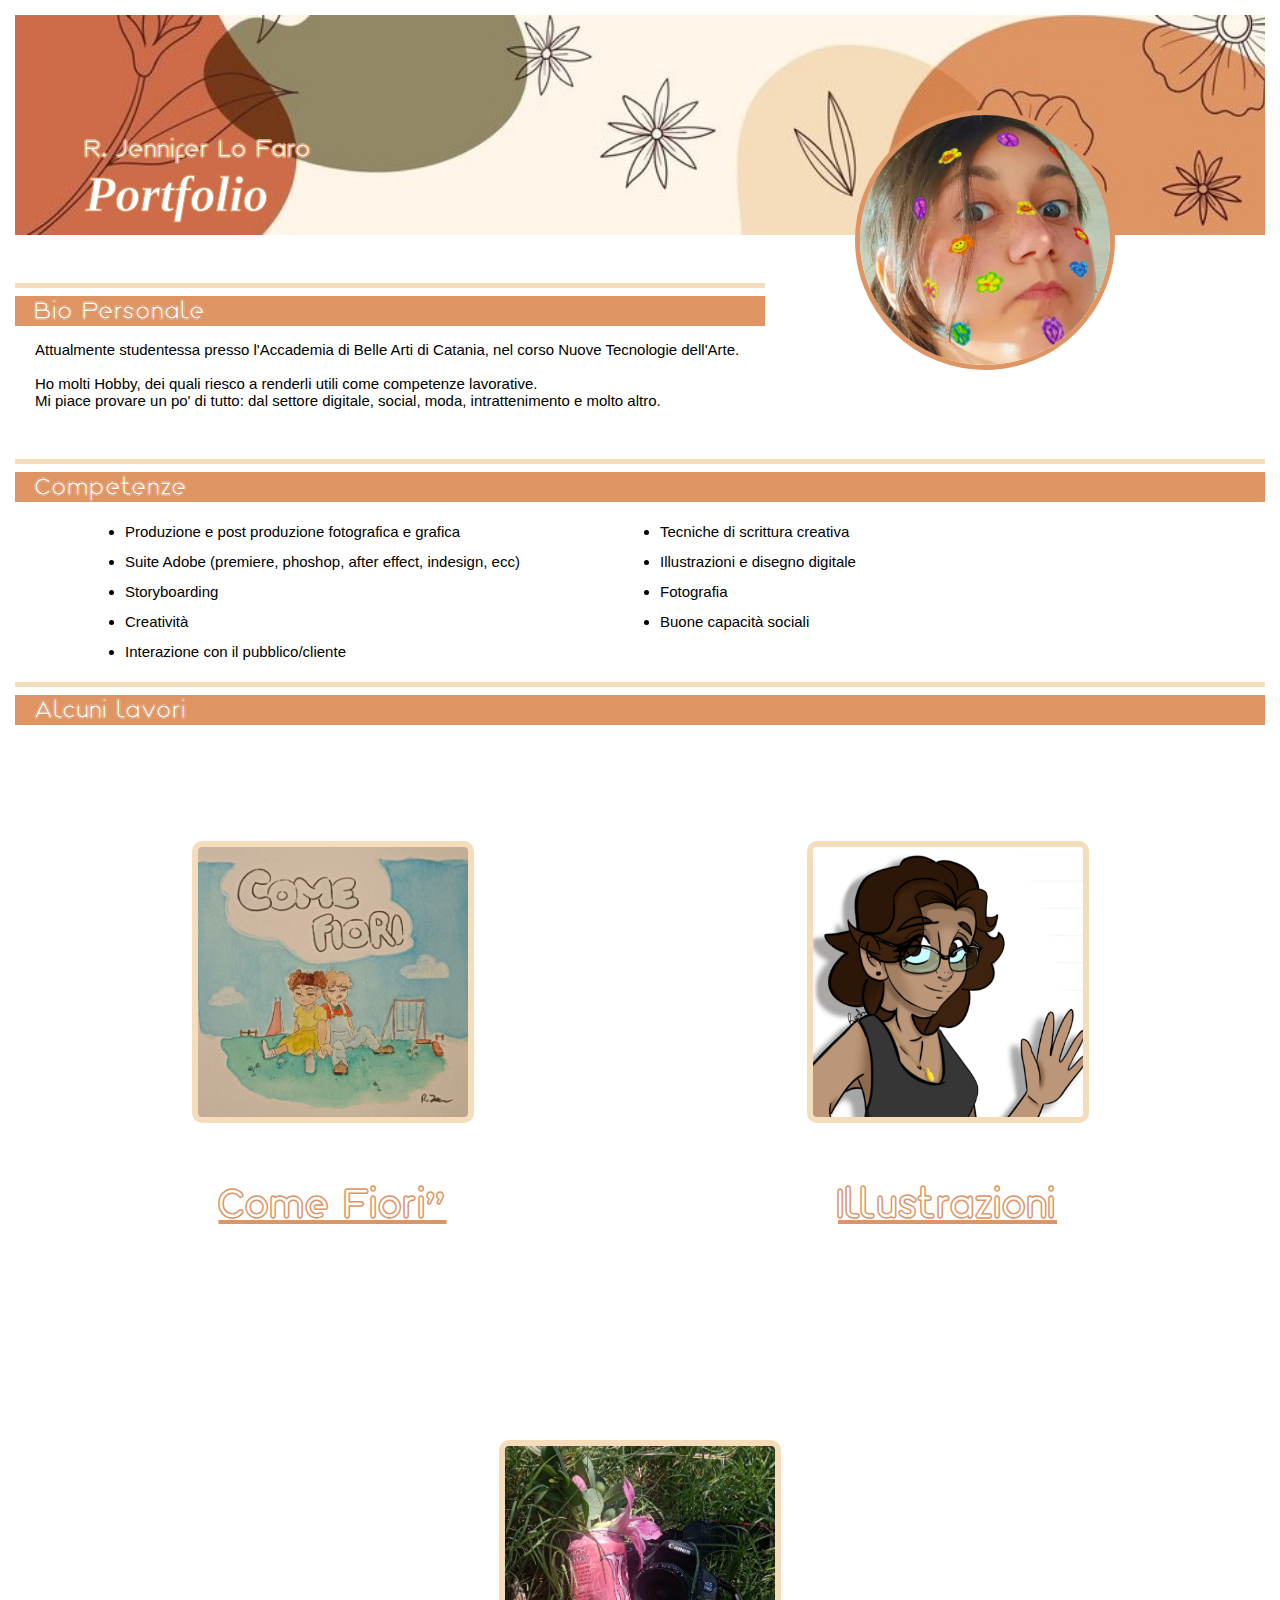
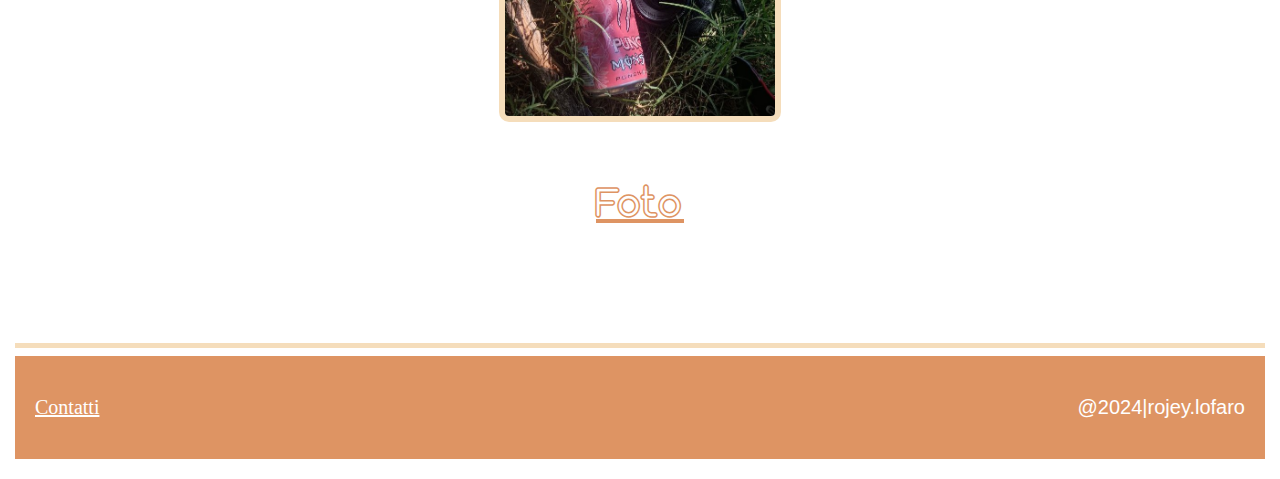
<file: index.html>
<!DOCTYPE html>
<html lang="it">

    <head>
        <meta charset="utf-8">
        <meta name="viewpoint" content="width=device-width, initial-scale=1.0">
        <title>Portfolio - R. Jennifer Lo Faro</title>
        <link rel="stylesheet" type="text/css" href="style.css">
    </head>

    <body>
        <header>
            <h3 id="titolo-header">R. Jennifer Lo Faro</h3>
            <div class="contenitore-profilo">
                <img class="img-profilo" src="img_home/icon2.jpg">
            </div>
        </header>

        <main>
            <h1>Portfolio</h1>
            <div class="contenitore-bio">
                    <hr>
                    <h3 class="titolo-categoria">Bio Personale</h3>
            </div>
            
            <p class="p-bio">Attualmente studentessa presso l'Accademia di Belle Arti di Catania, nel corso Nuove Tecnologie dell'Arte.
            <br><br> Ho molti Hobby, dei quali riesco a renderli utili come competenze lavorative. <br>
            Mi piace provare un po' di tutto: dal settore digitale, social, moda, intrattenimento e molto altro.</p>

            <hr>

            <h3 class="titolo-categoria">Competenze</h3>
            <div class="contenitore-elenco">
                <ul class="lista-epuntato">
                    <li>Produzione e post produzione fotografica e grafica</li>
                    <li>Tecniche di scrittura creativa</li>
                    <li>Suite Adobe (premiere, phoshop, after effect, indesign, ecc)</li>
                    <li>Illustrazioni e disegno digitale</li>
                    <li>Storyboarding</li>
                    <li>Fotografia</li>
                    <li>Creatività</li>
                    <li>Buone capacità sociali</li>
                    <li>Interazione con il pubblico/cliente</li>
                </ul>
            </div>

            <hr>
            <h3 class="titolo-categoria">Alcuni lavori</h3>
            
            <div class="contenitore-categorie">
                <div class="contenitore-img">
                    <img class="img-categoria" src="img_home/Comefiori.jpg" alt="Soggetto_ComeFiori">
                    <a href="p1_comefiori.html"><h3>Come Fiori"</h3></a>
                </div>

                <div class="contenitore-img">
                    <img class="img-categoria" src="img_home/Illustrazione(1).PNG" alt="Disegno_digitale">
                    <a href="p2_DD.html"><h3>Illustrazioni</h3></a>
                </div>

                <div class="contenitore-img">
                    <img class="img-categoria" src="img_home/FotografiaIcona.jpg" alt="Fotografia">
                    <a href="p3_Foto.html"><h3>Foto</h3></a>
                </div>
            </div>
            <hr>
        </main>

        <footer>
            <div class="contenitore-testo-footer">
                <a href="Contatti.html" >Contatti</a>
                <p class="testo-footer">@2024|rojey.lofaro</p>
            </div>   
        </footer>
    </body>
</html>
</file>
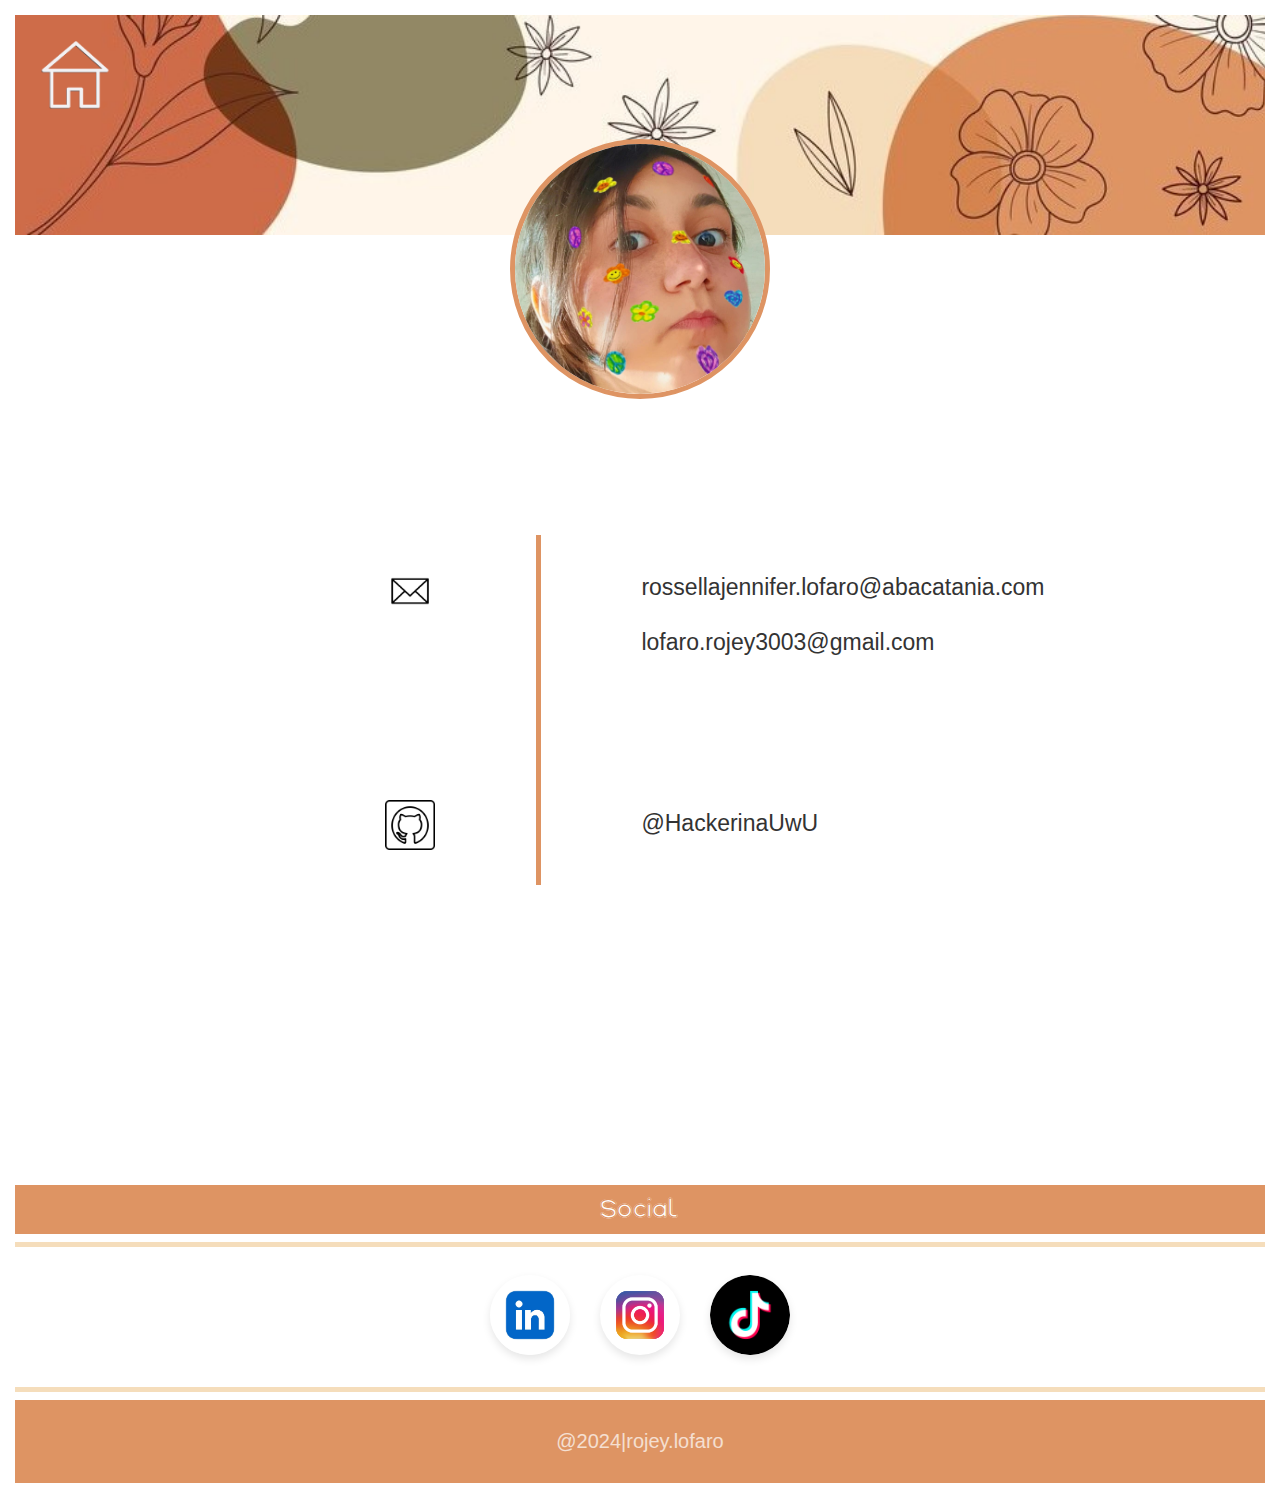
<file: Contatti.html>
<!DOCTYPE html>
<html lang="it">

    <head>
        <meta charset="utf-8">
        <meta name="viewpoint" content="width=device-width, initial-scale=1.0">
        <title>Contatti - R. Jennifer Lo Faro</title>
        <link rel="stylesheet" type="text/css" href="style.css">
    </head>

    <body>
        <header>
            <a href="index.html" class="home-icon" title="Torna_alla_Home"><img src="img_home/Homecon.png" alt="Home"></a>
    

            <div>
                <img class="img-profilo2" src="img_home/icon2.jpg">
            </div>
        </header>
            
        <div class="contacts-container">
            <div class="icons">
                <div class="icon">
                    <img src="img_home/Email icone.png" alt="Email">
                </div>
          
           <div class="icon">
              <img src="img_home/iconegitup.png" alt="GitHub">
            </div>
        </div>
                
        <div class="divider"></div>
            <div class="info">
                <p><a href="mailto:rossellajennifer.lofaro@abacatania.com">rossellajennifer.lofaro@abacatania.com</a></p>
                <br>
                <p><a href="mailto:lofaro.rojey3003@gmail.com">lofaro.rojey3003@gmail.com</a></p>

                <br><br><br><br><br><br><br><br>
                <p><a href="https://github.com/HackerinaUwU" target="_black"> @HackerinaUwU</a></p>
            </div>
        </div>

        <h3 class="titolo-categoria3">Social</h3>
        <hr>

        <div class="social-container">
            <a href="https://www.linkedin.com/in/jenna-ink-157743301/" target="_blank" class="social-icon"><img src="img_home/Linked.jpeg" alt="LinkedIn"></a>

            <a href="https://www.instagram.com/j3nnauwu.jpg?igsh=MW1wc255OXJtdHh3YQ==" target="_blank" class="social-icon"><img src="img_home/InstagramIcone.png" alt="Instagram"></a>
        
            <a href="https://www.tiktok.com/@j3nnauwu?_t=ZN-8tc0SsAXCbO&_r=1" target="_blank" class="social-icon"><img src="img_home/TiktokIcone.png" alt="TikTok"></a>  
        </div>
    
        <hr>

        <footer>
         <div id="footercontatti">
            <p class="rojey">@2024|rojey.lofaro</p>
            </div>   
        </footer>
    </body>

</html>
</file>
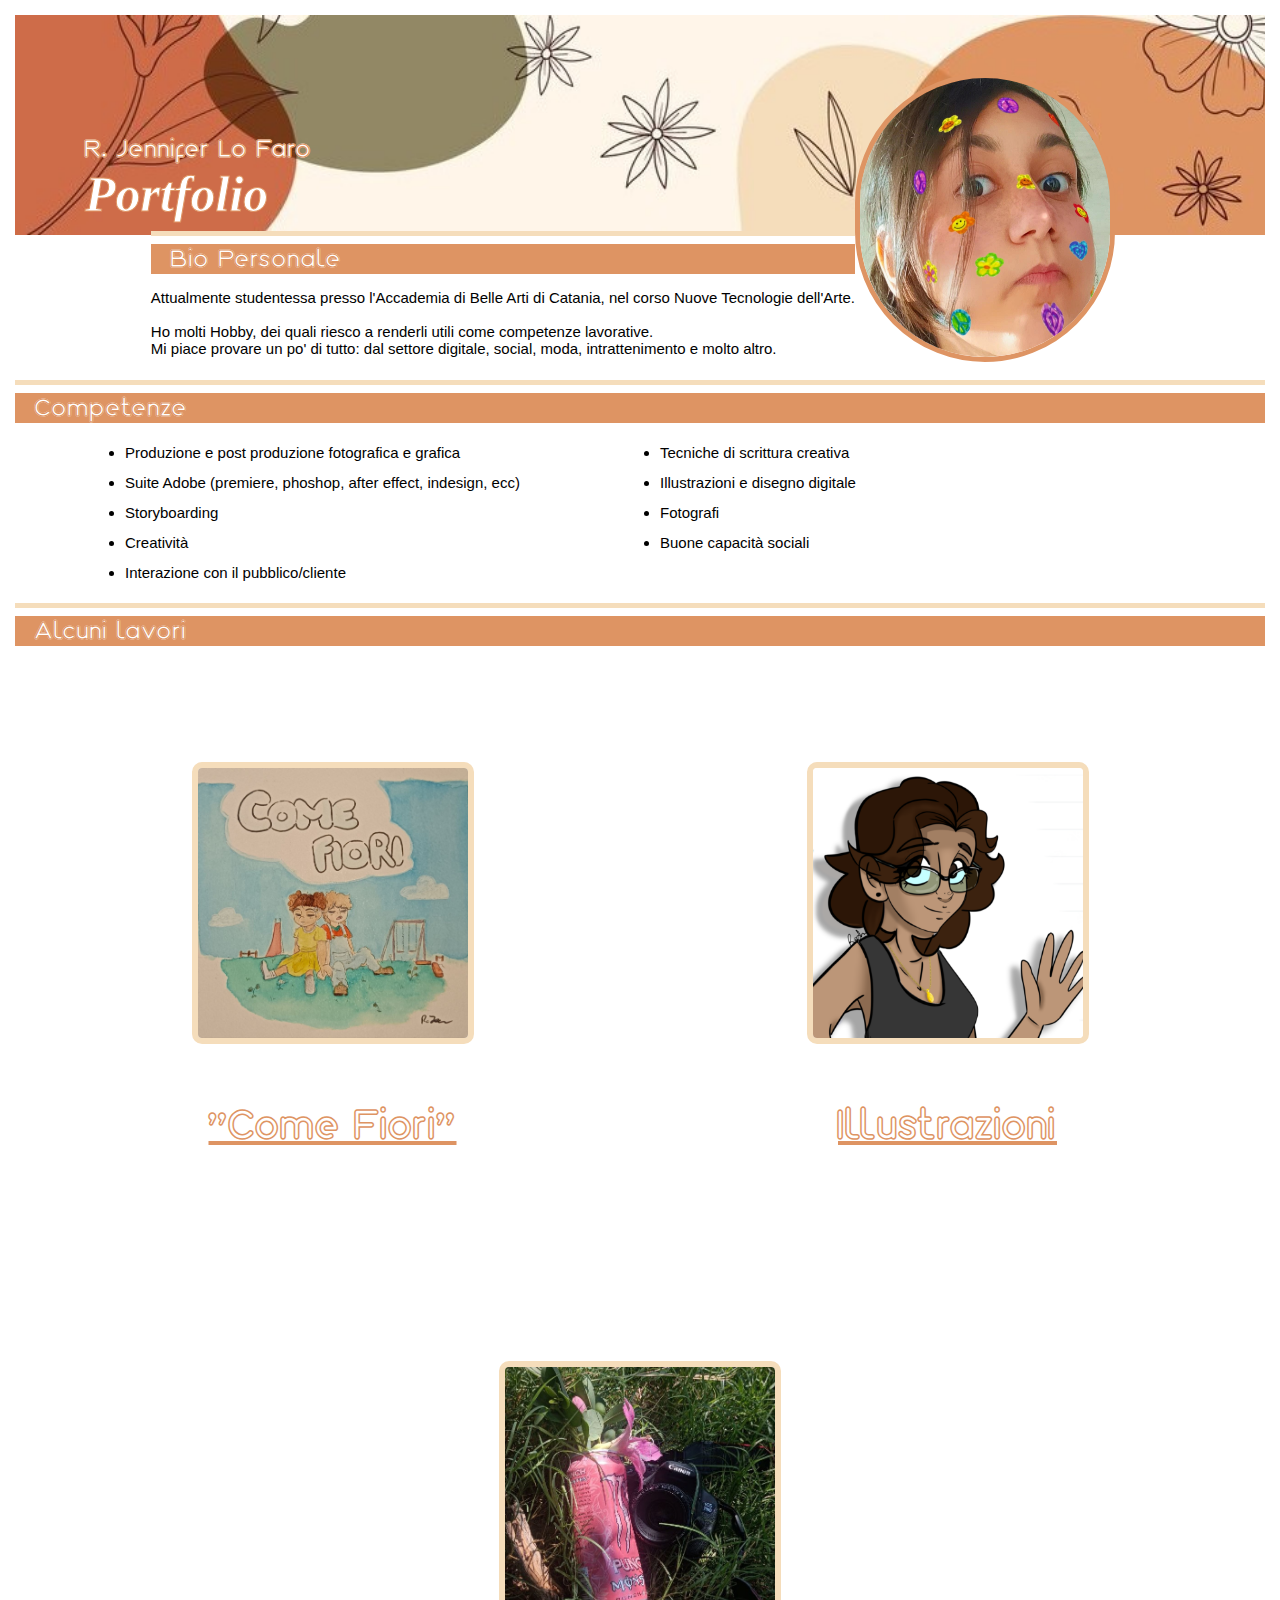
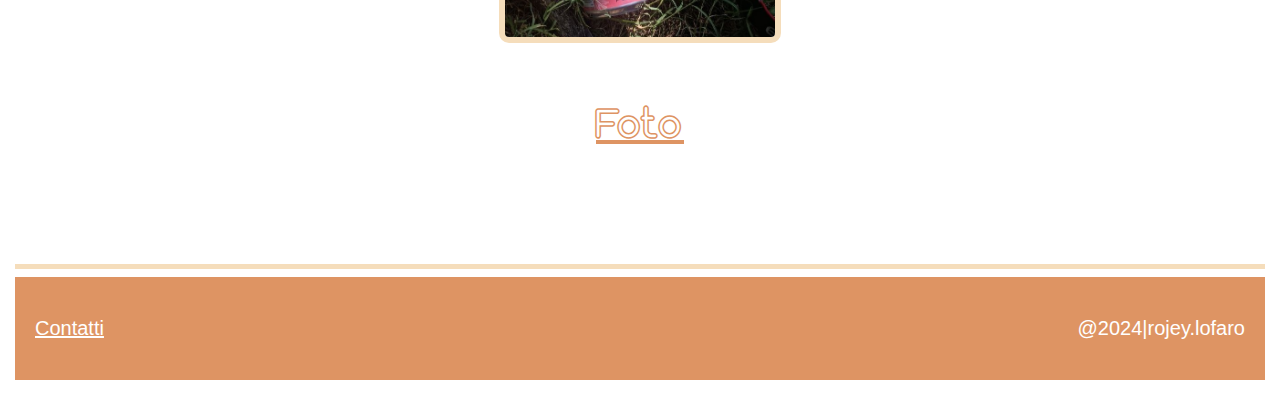
<file: Home.html>
<!DOCTYPE html>
<html lang="it">

    <head>
        <meta charset="utf-8">
        <meta name="viewpoint" content="width=device-width, initial-scale=1.0">
        <title>Portfolio - R. Jennifer Lo Faro</title>
        <link rel="stylesheet" type="text/css" href="style.css">
    </head>

    <body>
        <header>
            <h3 id="titolo-header">R. Jennifer Lo Faro</h3>
            
        </header>

        <main>
            <h1>Portfolio</h1>
            <div class="contenitore-profilo">
                <div class="contenitore-profilo-2">
                    <hr id="separatore">
                    <h3 class="titolo-categoria">Bio Personale</h3>
                    <p>Attualmente studentessa presso l'Accademia di Belle Arti di Catania, nel corso Nuove Tecnologie dell'Arte.
                    <br><br> Ho molti Hobby, dei quali riesco a renderli utili come competenze lavorative. <br>
                    Mi piace provare un po' di tutto: dal settore digitale, social, moda, intrattenimento e molto altro.</p>
                </div>

                <img class="img-profilo" src="img_home/icon2.jpg">
            </div>

            <hr>

            <h3 class="titolo-categoria">Competenze</h3>
            <div class="contenitore-elenco">
                <ul class="lista-epuntato">
                    <li>Produzione e post produzione fotografica e grafica</li>
                    <li>Tecniche di scrittura creativa</li>
                    <li>Suite Adobe (premiere, phoshop, after effect, indesign, ecc)</li>
                    <li>Illustrazioni e disegno digitale</li>
                    <li>Storyboarding</li>
                    <li>Fotografi</li>
                    <li>Creatività</li>
                    <li>Buone capacità sociali</li>
                    <li>Interazione con il pubblico/cliente</li>
                </ul>
            </div>

            <hr>
            <h3 class="titolo-categoria">Alcuni lavori</h3>
            
            <div class="contenitore-categorie">
                <div class="contenitore-img">
                    <img class="img-categoria" src="img_home/Comefiori.jpg" alt="Soggetto.ComeFiori">
                    <a href="p1_Comefiori.html"><h3>"Come Fiori"</h3></a>
                </div>

                <div class="contenitore-img">
                    <img class="img-categoria" src="img_home/Illustrazione (1).PNG" alt="Disegno.digitale">
                    <a href="p2_DD.html"><h3>Illustrazioni</h3></a>
                </div>

                <div class="contenitore-img">
                    <img class="img-categoria" src="img_home/FotografiaIcona.jpg" alt="Fotografia">
                    <a href="p3_Foto.html"><h3>Foto</h3></a>
                </div>
            </div>
            <hr>
        </main>

        <footer>
            <div class="contenitore-testo-footer">
                <a href="Contatti.html" class="testo-footer"><p>Contatti</p></a>
                <p class="testo-footer">@2024|rojey.lofaro</p>
            </div>   
        </footer>
    </body>
</html>
</file>
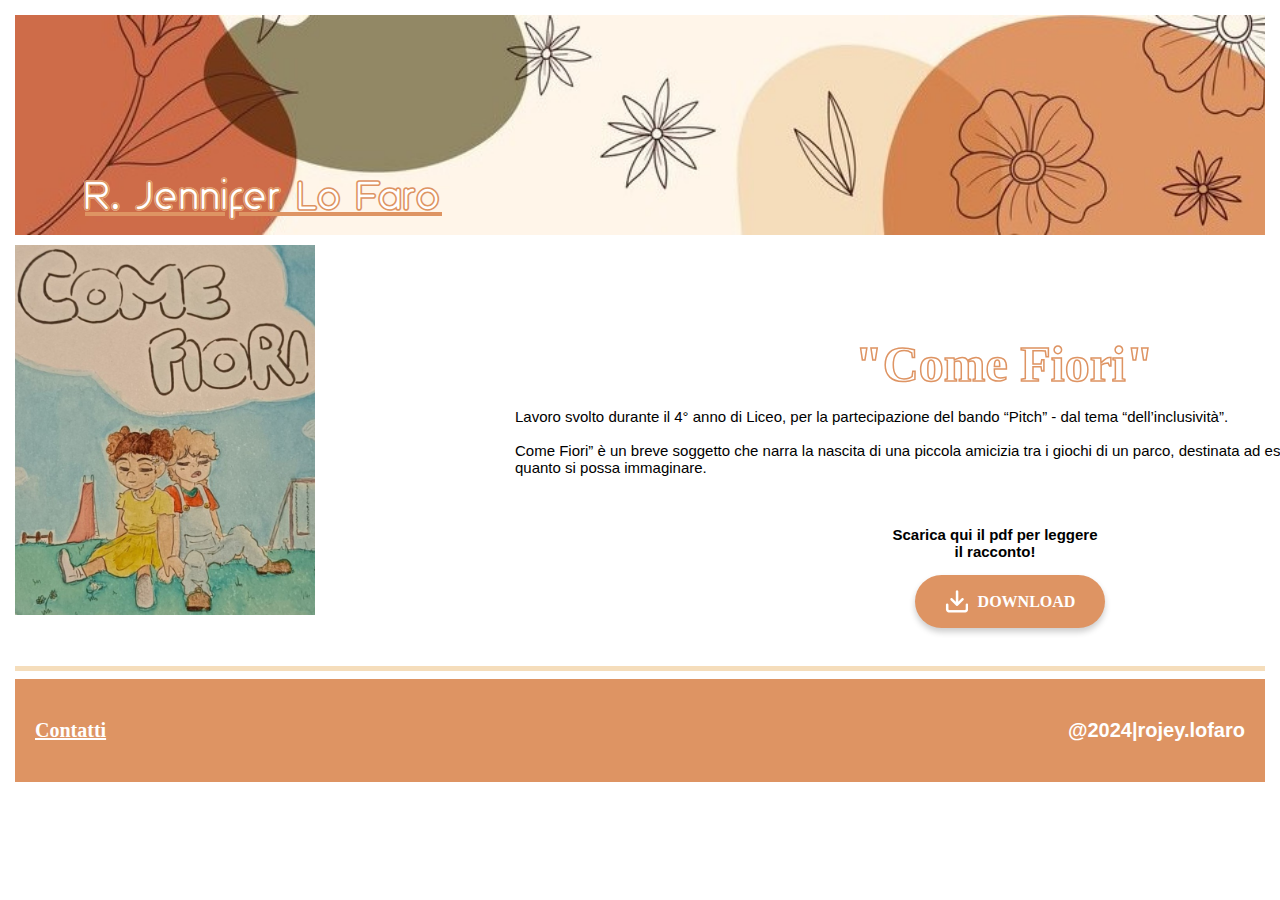
<file: p1_comefiori.html>
<!DOCTYPE html>
<html lang="it">

    <head>
        <meta charset="utf-8">
        <meta name="viewpoint" content="width=device-width, initial-scale=1.0">
        <title>"Come Fiori" - R. Jennifer Lo Faro</title>
        <link rel="stylesheet" type="text/css" href="style.css">
    </head>

    <body>
        <header>
            <a href="index.html"><h3 id="sp2">R. Jennifer Lo Faro</h3></a>
            
        </header>
        <main>
            <div class="text2">
                <div class="image">
                    <img src="img_comefiori/Comefiori.jpg" alt="Comefioribanner">
                </div>

                <div class="sp">
                    <h2 id="h2">"Come Fiori"</h2>
                    <p class="p-bio">Lavoro svolto durante il 4° anno di Liceo, per la partecipazione del bando “Pitch” - dal tema “dell’inclusività”. <br> 
                    <br> 
                    Come Fiori” è un breve soggetto che narra la nascita di una piccola amicizia tra i giochi di un parco, 
                    destinata ad essere più profonda di quanto si possa immaginare.
                    </p>
                        
                    <p class="centraledesc"><b>Scarica qui il pdf per leggere <br>il racconto!<b></p>

                    <div class="button-container">
                        <a href="pdf_download/pdf_ComeFiori.zip" class="download-button" download="pdf_ComeFiori"><img src="img_home/image1.png">DOWNLOAD</a>
                            
                    </div>
                </div>
                
            <div>
    
        </main>

        <footer>
            <hr>
            <div class="contenitore-testo-footer">
                <a href="Contatti.html" >Contatti</a>
                <p class="testo-footer">@2024|rojey.lofaro</p>
            </div>   
        </footer>
    </body>
</html>
</file>
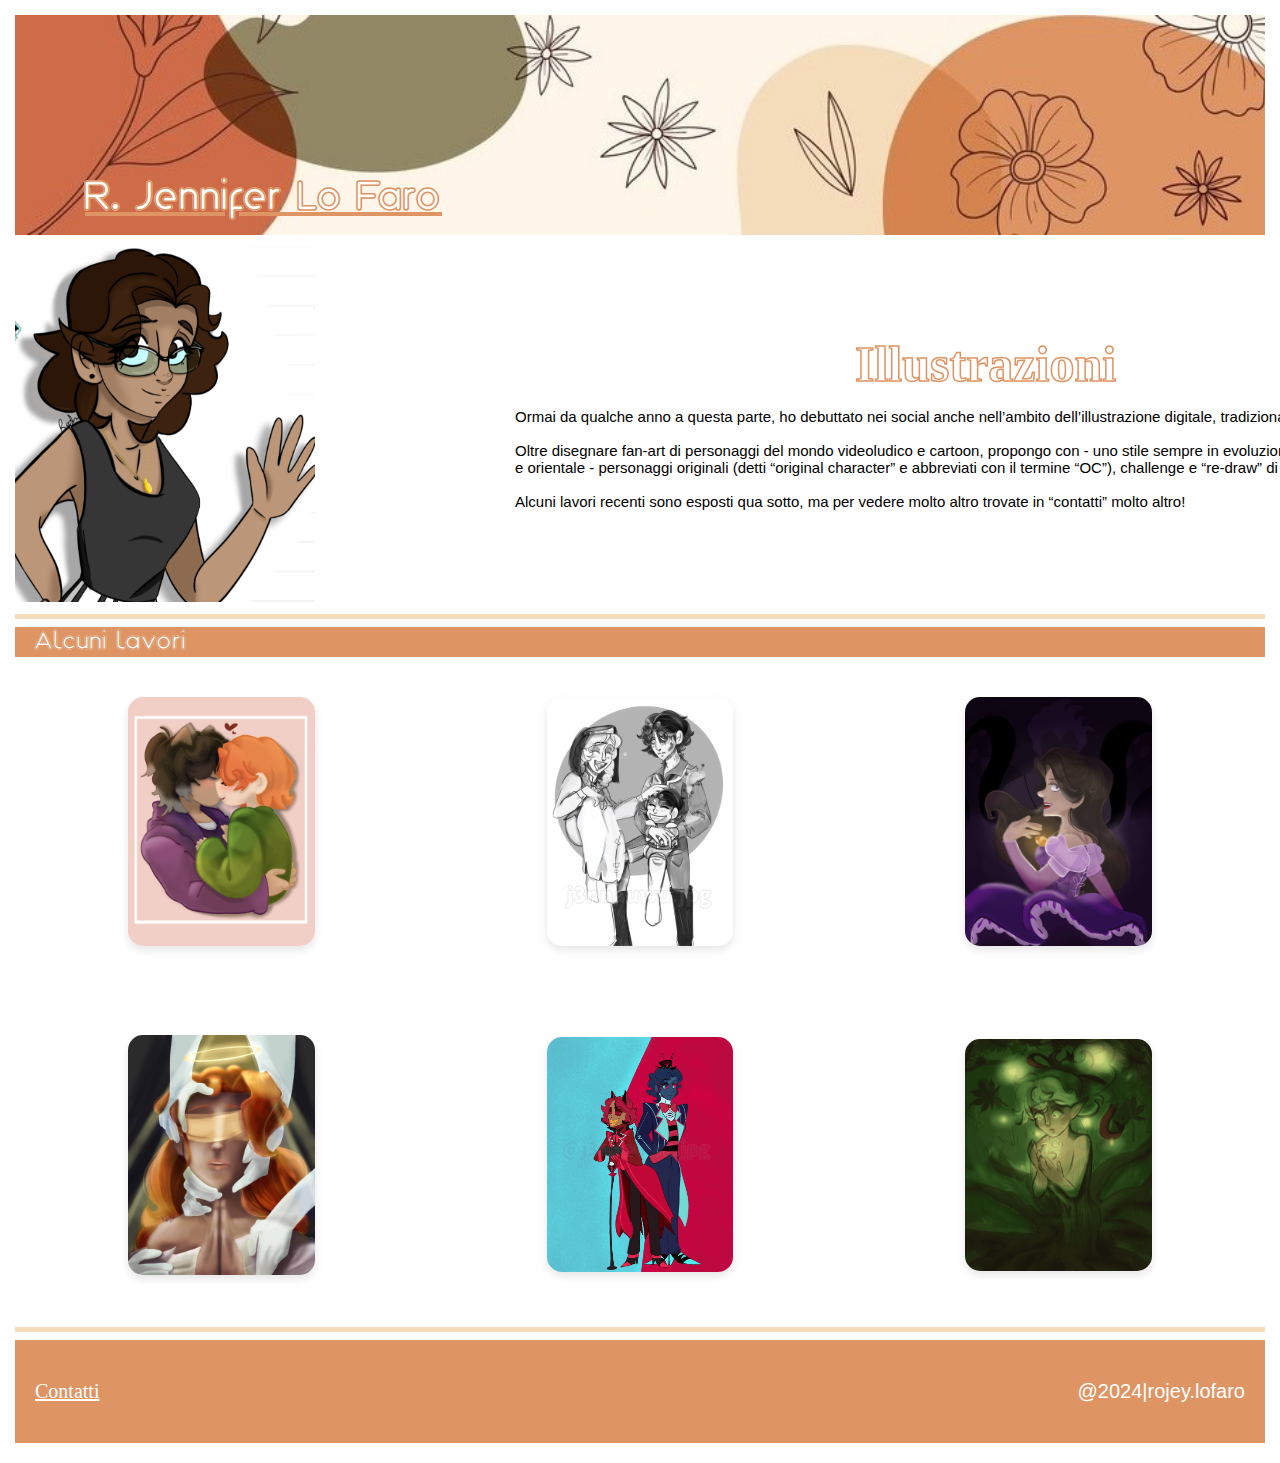
<file: p2_DD.html>
<!DOCTYPE html>
<html lang="it">

    <head>
        <meta charset="utf-8">
        <meta name="viewpoint" content="width=device-width, initial-scale=1.0">
        <title>Illustrazioni - R. Jennifer Lo Faro</title>
        <link rel="stylesheet" type="text/css" href="style.css">
    </head>

    <body>
        <header>
            <a href="index.html"><h3 id="sp2">R. Jennifer Lo Faro</h3></a>
            
        </header>
        <main>
            <div class="text2">
                <div class="image">
                    <img src="img_illustazioni/IllustrazioneAvatar.PNG" alt="Descrizione_immagine">
                </div>
                <div class="sp">
                    <h2 id="h2">Illustrazioni</h2>
                    <p class="p-bio">Ormai da qualche anno a questa parte, ho debuttato nei social anche nell’ambito dell’illustrazione digitale, tradizionale e “animatic”. <br>
                        <br>Oltre disegnare fan-art di personaggi del mondo videoludico e cartoon, propongo con - uno stile sempre in evoluzione, tra quello occidentale e orientale 
                        - personaggi originali (detti “original character” e abbreviati con il termine “OC”), challenge e “re-draw” di vecchi disegni. <br> 
                        <br>  
                        Alcuni lavori recenti sono esposti qua sotto, ma per vedere molto altro trovate in “contatti” molto altro!
                    </p>
                </div>
            </div>

            <hr>

            <h3 class="titolo-categoria">Alcuni lavori</h3>
            <section class="works">
                <div class="gallery">
                    <div class="work-item"><img src="img_illustazioni/Illustrazione(1).jpg" alt="Lavoro_1"></div>
                    <div class="work-item"><img src="img_illustazioni/Illustrazione(8).PNG" alt="Lavoro_2"></div>
                    <div class="work-item"><img src="img_illustazioni/Illustrazione(2).jpg" alt="Lavoro_3"></div>
                    <div class="work-item"><img src="img_illustazioni/Illustrazione.jpg" alt="Lavoro_4"></div>
                    <div class="work-item"><img src="img_illustazioni/Illustrazione(6).PNG" alt="Lavoro_5"></div>
                    <div class="work-item"><img src="img_illustazioni/Illustrazione(7).PNG" alt="Lavoro_6"></div>
                </div>
            </section>
            
            <hr>
        </main>

        
        <footer>
            <div class="contenitore-testo-footer">
                <a href="Contatti.html">Contatti</a>
                <p class="testo-footer">@2024|rojey.lofaro</p>
            </div>   
        </footer>
    </body>
</html>
</file>
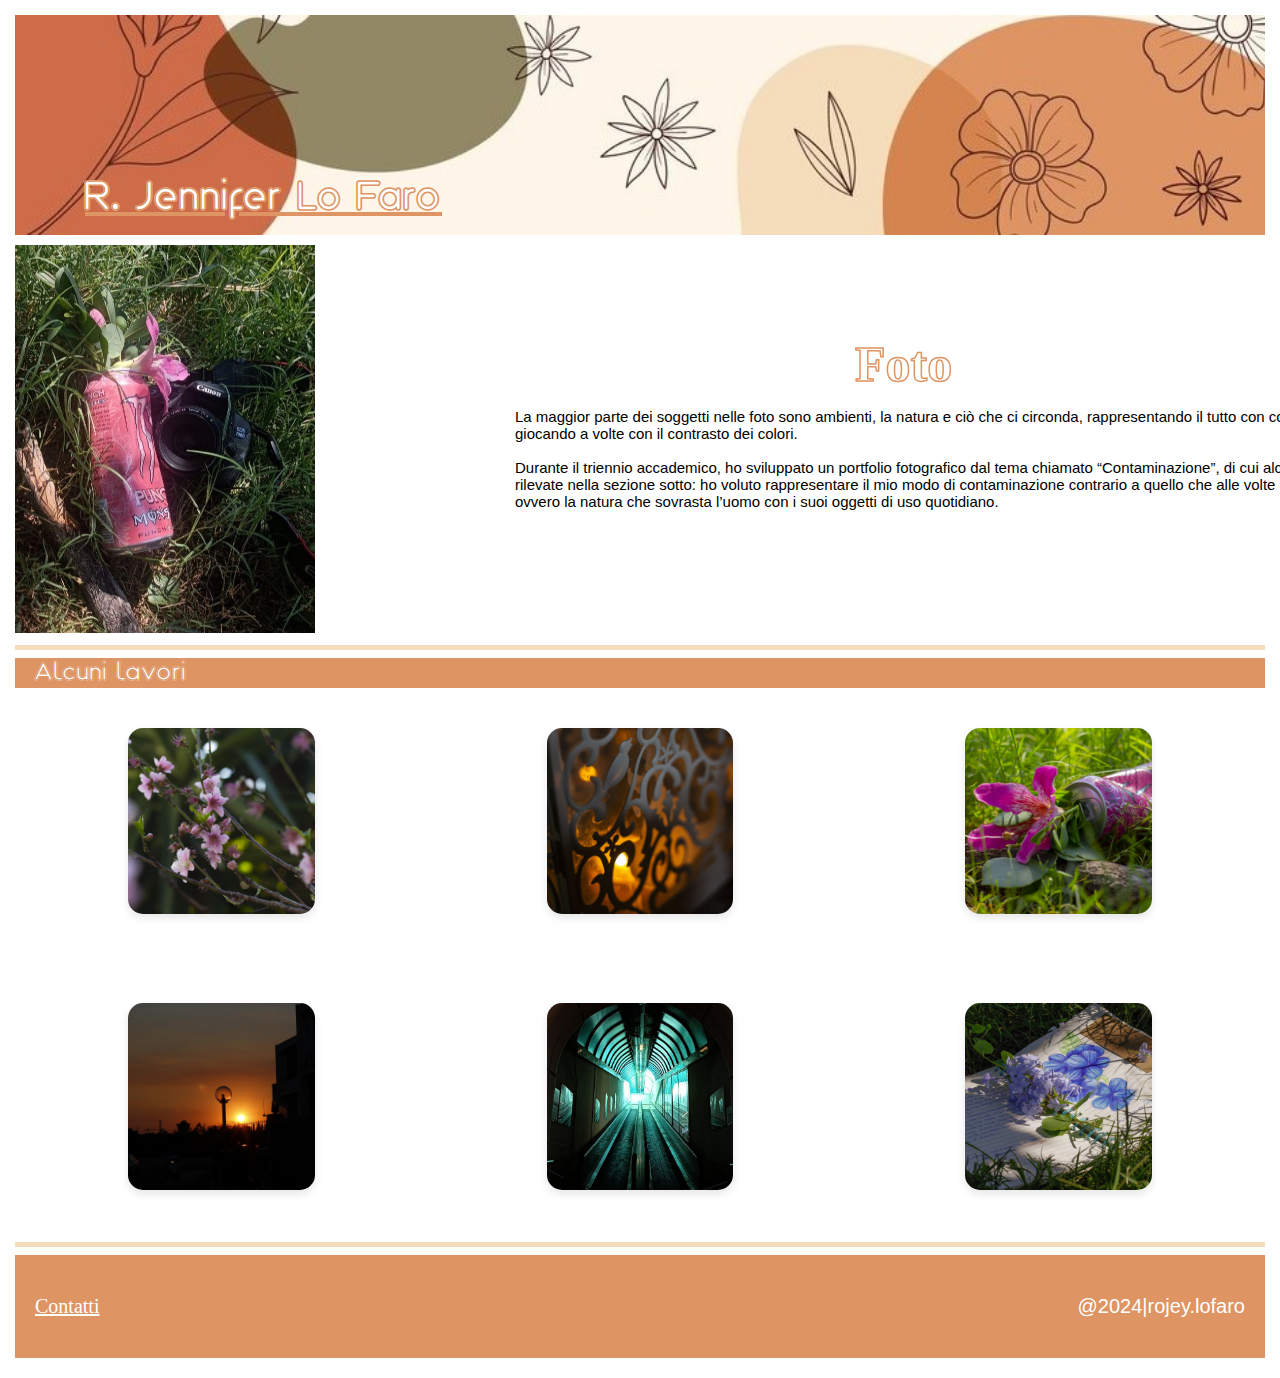
<file: p3_Foto.html>
<!DOCTYPE html>
<html lang="it">

    <head>
        <meta charset="utf-8">
        <meta name="viewpoint" content="width=device-width, initial-scale=1.0">
        <title>Foto - R. Jennifer Lo Faro</title>
        <link rel="stylesheet" type="text/css" href="style.css">
    </head>

    <body>
        <header>
            <a href="index.html"><h3 id="sp2">R. Jennifer Lo Faro</h3></a>
            
        </header>
        <main>
            <div class="text2">
                <div class="image">
                    <img src="img_foto/Fotografia.jpg" alt="Foto">
                </div>
                <div class="sp">
                    <h2 id="h2">Foto</h2>
                    <p class="p-bio">La maggior parte dei soggetti nelle foto sono ambienti, la natura e ciò che ci circonda, 
                        rappresentando il tutto con colori saturi, vividi e giocando a volte con il contrasto dei colori. <br>
                        <br>Durante il triennio accademico, ho sviluppato un portfolio fotografico dal tema chiamato “Contaminazione”, 
                        di cui alcune anteprime sono rilevate nella sezione sotto: ho voluto rappresentare il mio modo di contaminazione 
                        contrario a quello che alle volte ci viene in mente, ovvero la natura che sovrasta l’uomo con i suoi oggetti di uso quotidiano.
                    </p>
                </div>
            </div>

            <hr>

            <h3 class="titolo-categoria">Alcuni lavori</h3>
            <section class="works">
                <div class="gallery">
                    <div class="work-item"><img src="img_foto/Fotorapportate/Dettaglio1.jpg" alt="Lavoro-1"></div>
                    <div class="work-item"><img src="img_foto/Fotorapportate/Dettaglio2.JPG" alt="Lavoro-2"></div>
                    <div class="work-item"><img src="img_foto/Fotorapportate/Lattina.jpg" alt="Lavoro-3"></div>
                    <div class="work-item"><img src="img_foto/Fotorapportate/Tramonto.JPG" alt="Lavoro-4"></div>
                    <div class="work-item"><img src="img_foto/Fotorapportate/Ambiente.jpg" alt="Lavoro-5"></div>
                    <div class="work-item"><img src="img_foto/Fotorapportate/Quadernino.jpg" alt="Lavoro-6"></div>
                </div>
            </section>
            
            <hr>
        </main>

        
        <footer>
            <div class="contenitore-testo-footer">
                <a href="Contatti.html" >Contatti</a>
                <p class="testo-footer">@2024|rojey.lofaro</p>
            </div>   
        </footer>
    </body>
</html>
</file>
<file: style.css>
@font-face {
    font-family: Roundo;
    src: url(Font/Roundo-Regular.ttf);
}

a {
    color:#DE9463;
}

body {
    margin-top: 15px;
    margin-bottom: 20px;
    margin-left: 15px;
    margin-right: 15px;
}

header {
    background-image: url(img_home/Banner2.jpg);
    background-size: cover;
    align-items: flex-end;
    height: 220px;
}


#titolo-header {
    font-family: Roundo;
    margin-left: 70px;
    padding-top: 120px;
    font-size: 25px;
    color: white;
    border-color: #DE9463;
    -webkit-text-stroke: 0.3px #DE9463;
}

.contenitore-bio {
    display: block;
    flex-direction: row;
    margin-top: 60px;
    margin-right: 40%;
}

.contenitore-profilo {
    display: flex;
    justify-content: right;
    margin-right: 150px;
}

.img-profilo {
    display: flex;
    width: 250px;
    border-radius: 200px;
    margin-top: -150px;
    margin-bottom: 10px;
    border: 5px solid #DE9463;
}

h1 {
    font-size: 50px;
    margin: 0;
    margin-left: 70px;
    margin-top: -70px;
    font-style: italic;
    -webkit-text-stroke-width: 1px;
    -webkit-text-stroke-color: #DE9463;
    -webkit-text-fill-color: white;
}


h2 {
    font-size: 50px;
    margin-top: 0px;
    margin-bottom: 0px;
    margin-left: 275px;
    -webkit-text-stroke-width: 1.5px;
    -webkit-text-stroke-color: #DE9463;
    -webkit-text-fill-color: white;
}

h3 {
    font-family: Roundo;
    margin: 20px;
    margin-top: 0px;
    margin-bottom: 96px;
    font-size: 40px;
    color: white;
    border-color: #DE9463;
    -webkit-text-stroke: 0.2px #DE9463;
}

#sp2 {
    font-family: Roundo;
    margin-left: 70px;
    padding-top: 160px;
    font-size: 40px;
    color: white;
    border-color: #DE9463;
    -webkit-text-stroke: 0.3px #DE9463;
}

hr {
    height: 5px;
    background-color: #F5DDBB;
    width: auto;
    border: 0px;
}

.titolo-categoria {
    background-color: #DE9463;
    font-size: 25px;
    color: white;
    padding-left: 20px;
    padding-top: 0.5px;
    padding-bottom: 0.5px;
    margin: 0;
}

p {
    font-family: Verdana, Geneva, Tahoma, sans-serif;
    font-size: 15px;
}

.p-bio {
    margin-left: 20px;
    margin-right: 70px;
    margin-bottom: 50px;
}

.contenitore-elenco {
    margin-left: 70px;
    margin-right: 70px;
}

.lista-epuntato {
    font-family: Verdana, Geneva, Tahoma, sans-serif;
    font-size: 15px;
    line-height: 2;
    display: grid;
    grid-template-columns: 1fr 1fr;
}

.contenitore-categorie {
    display: flex;
    justify-content: space-around;
    gap: 20px;
    flex-wrap: wrap;
    margin: 20px;
}

.contenitore-img {
    display: flex;
    flex-direction: column;
    justify-content: center;
    align-items: center;
}

.img-categoria {
    width: 270px;
    margin: 90px;
    margin-top: 96px;
    margin-bottom: 60px;
    border: 6px solid #F5DDBB;
    border-radius: 10px;
}

.contenitore-testo-footer {
    display: flex;
    justify-content: space-between; /* Distribuisce gli elementi */
    align-items: center; /* Centra verticalmente */
    background-color: #DE9463;
    padding: 20px 20px; /* Spazio interno */
}

footer a {
    color:#fff;
    font-size: 20px;
}

footer p{
    color: white;
    font-size: 20px;
}

#footercontatti {
    align-items: center; /* Centra verticalmente */
    background-color: #DE9463;
    padding: 10px 10px; 
}

.rojey {
    color: white;
    opacity: 70%;
    text-align: center;
}


/* ------------------------------------------------------------------ css specifico x p. 1 "Come Fiori" ------------------------------------------------------- */

.text2 {
    display: grid; 
    grid-template-columns: 300px 1200px;
}

.text2 p {
    margin-left: 200px;
}

.sp { /* spazio */
    margin-top: 100px;
}

/* Contenitore del pulsante */
.button-container {
    text-align: center;
    margin-left: 190px;
    margin-bottom: 30px;
}

/* Stile del pulsante */
.download-button {
    display: inline-flex;
    align-items: center;
    justify-content: center;
    gap: 10px;
    text-decoration: none;
    font-size: 16px;
    font-weight: bold;
    color: white;
    background-color: #DE9463; /* Colore arancione del pulsante */
    padding: 15px 30px;
    border-radius: 30px;
    box-shadow: 0 4px 6px rgba(0, 0, 0, 0.2); /* Effetto ombra */
    transition: transform 0.3s, box-shadow 0.3s;
}

/* Hover effetto */
.download-button:hover {
    transform: translateY(-3px);
    box-shadow: 0 8px 12px rgba(0, 0, 0, 0.3);
}

/* Icona del pulsante */
.download-button .icon {
    font-size: 20px;
}

.centraledesc {
    padding-right: 40px;
    text-align: center;
}

#h2 {
    margin-left: 540px;
}

/* ------------------------------------------------------------------ css specifico x p. 2 DD ------------------------------------------------------- */



.works {
    padding: 20px;
    text-align: center;
    background-color: #fff;
}

.gallery {
    display: grid;
    grid-template-columns: repeat(3, 1fr); /* 3 colonne */
    grid-template-rows: repeat(2, auto); /* 2 righe */
    gap: 45px; /* Spaziatura tra gli elementi */
    justify-content: center;
    align-items: center;
}

.work-item img {
    width: 50%;
    height: auto;
    margin: 20px;
    border-radius: 15px;
    box-shadow: 0 4px 8px rgba(0, 0, 0, 0.1);
    transition: transform 0.3s;
}

.work-item img:hover { /* animazione passaggio cursore */
    transform: scale(1.05);
}

/* Sezione immagine */
.image img {
    width: 100%;
    object-fit: cover;
    margin-top: 10px;
}


/* ------------------------------------------------------------------ Contatti Pagina------------------------------------------------------- */

.home-icon {
    display: inline-block;
    width: 80px;
    margin-top: 20px;
    margin-left: 20px;
}

.home-icon img {
    width: 100%;
    object-fit: cover; 
    transition: transform 0.3s; 
}

.home-icon img:hover {
    transform: scale(1.1); 
}

.img-profilo2 {
    width: 20%;
    height: auto;
    display: flex; 
    border-radius: 200px;
    margin: auto;
    margin-top: 20px;
    border: 5px solid #DE9463;
}

.contacts-container {
    display: flex;
    gap: 30px;
    padding: 300px;
    padding-right: 150px;
    justify-content: space-evenly;
    align-items: center;
}

/* Colonna delle icone */
.icons {
    display: flex;
    flex-direction: column;
    gap: 180px;
}

.icon img {
    width: 50px;
}

/* Linea verticale divisoria */
.divider {
    width: 5px;
    height: 350px;
    background-color: #DE9463;
    
}

.titolo-categoria3 {
    background-color: #DE9463;
    font-size: 25px;
    color: white;
    display: flex;
    gap: 30px; 
    align-items: center;
    justify-content: center;
    padding: 10px;
    margin: auto;
}

/* Colonna delle informazioni */
.info p {
    margin: 0 0 10px;
    font-size: 23px;
    color: #333;
}

.info a {
    text-decoration: none;
    color: #333;
    transition: color 0.3s;
} 

.social-container {
    display: flex;
    gap: 30px; 
    align-items: center;
    justify-content: center;
    padding: 20px;
}

/* Icone social */
.social-icon img {
    width: 80px; 
    border-radius: 50%; 
    box-shadow: 0 4px 8px rgba(0, 0, 0, 0.1); 
    transition: transform 0.3s;
}

.social-icon img:hover {
    transform: scale(1.1); 
}

.info a:hover {
    color: #DE9463;
}


/*--------------------------------------------------------------------------------Responsive-----------------------------------------------------------------------------*/

@media screen and (max-width: 1024px) {
    body {
        margin: 10px;
    }
    
    header {
        height: 220px;
    }
    
    #titolo-header {
        margin-left: 80px;
        font-size: 25px;

    }

    h2 {
        font-size: 80px;
        -webkit-text-stroke-width: 2.5px;
    }

      
    h3 {
        font-size: 60px;
        margin: 10px;
        margin-bottom: 40px;
    }

    p {
        margin-top: 60px;
        font-size: 14px;
    }

    .text2 h2 {
        margin-top: 30px; 
    }
    
    .text2 p {
        margin-top: 10px;
        margin-left: 20%;
        line-height: 1.6;
    }

    .contenitore-bio {
        margin-right: 40%;
        margin-top: 20px;
    }
    
    .titolo-categoria {
        font-size: 40px;
        padding: 5px 10px;
        margin: 0;
    }
    
    .titolo-categoria3 {
        font-size: 40px;
    }

    .contenitore-testo-footer {
        display: flex;
        flex-direction: column;
        align-items: center;
        text-align: center;
        row-gap: 5px; /* Spazio tra gli elementi */
        padding: 10px 0; /* Spazio interno */
    }

    .contenitore-profilo {
        flex-direction: column; /* Imposta la disposizione verticale */
        align-items: right; /* Centra gli elementi */
        text-align: center;
    } 

    .img-profilo {
        width: 270px;
        margin-top: -120px;
        margin-left: 655px;
    }

    .img-profilo2 {
        width: 30%;
    }

    .contenitore-categorie {
        flex-direction: column;
        gap: 20px;
    }
    
    .contenitore-img {
        display: flex;
        flex-direction: column;
        justify-content: center;
        align-items: center;
    }
    
    .img-categoria {
        width: 50%;
    }

    .contenitore-elenco {
        margin-top: 30px;
        margin-left: 20px;
        margin-right: 20px;
        margin-bottom: 70px;
    }
    
    .lista-epuntato {
        font-size: 14px; /* Leggermente ridotto per adattarsi meglio */
        grid-template-columns: 1fr; /* Passa da 2 colonne a 1 colonna */
        text-align: left; /* Allinea il testo a sinistra */
        line-height: 75px;
    }

    .image img {
        height: 1480px;
        width: 300px;
        margin-top: 0;
    }

    .contacts-container {
        display: flex;
        gap: 30px;
        padding: 230px;
        padding-right: 150px;
        padding-top: 450px;
        padding-bottom: 500px;
        justify-content: space-evenly;
        align-items: center;
    }

    .text2 {
        display: grid;
        grid-template-columns: 300px 700px;
    }

    .sp {
        margin: 50px;
        margin-right: 90px;
        margin-top: 250px;
        display: flex;
        flex-direction: column;
    }

    #h2 {
        margin: 0;
        margin-bottom: 30px;
        text-align: center;
    }

    .text2 p {
        margin: 0;
        margin-bottom: 100px;
        font-size: 22px;
    }

    .centraledesc {
        padding-right: 0;
    }

    .button-container {
        margin: 20px;
        margin-top: 0px;
        margin-bottom: 250px;
    }

    .download-button {
        font-size: 30px;
    }

    #sp2 {
        margin-left: 50px;
    }

    .contenitore-testo-footer {
        display: flex;
        flex-direction: row;
    }

    footer a {
        font-size: 40px;
        margin-left: 40px;
    }
    
    footer p{
        font-size: 30px;
        margin: 10px;
    }

    .gallery {
        display: flex;
        flex-direction: column;
    }
}
</file>
